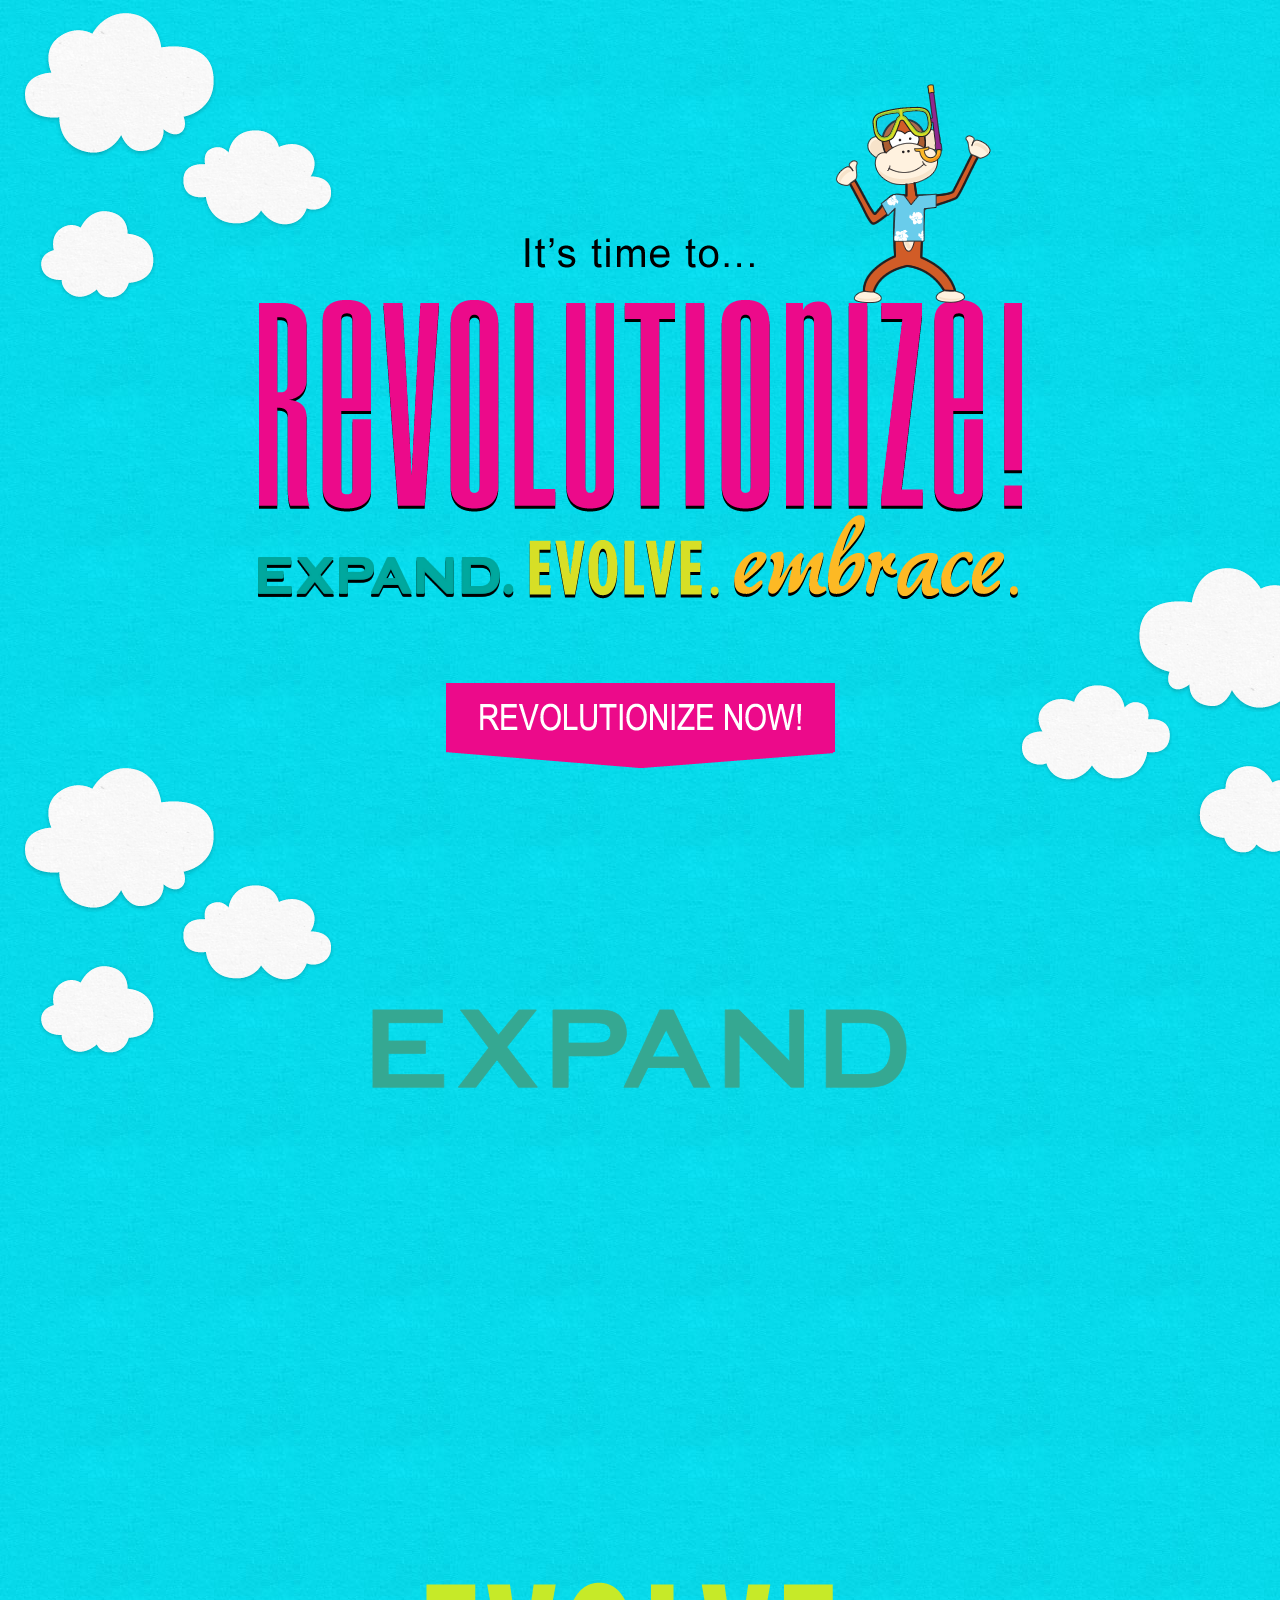
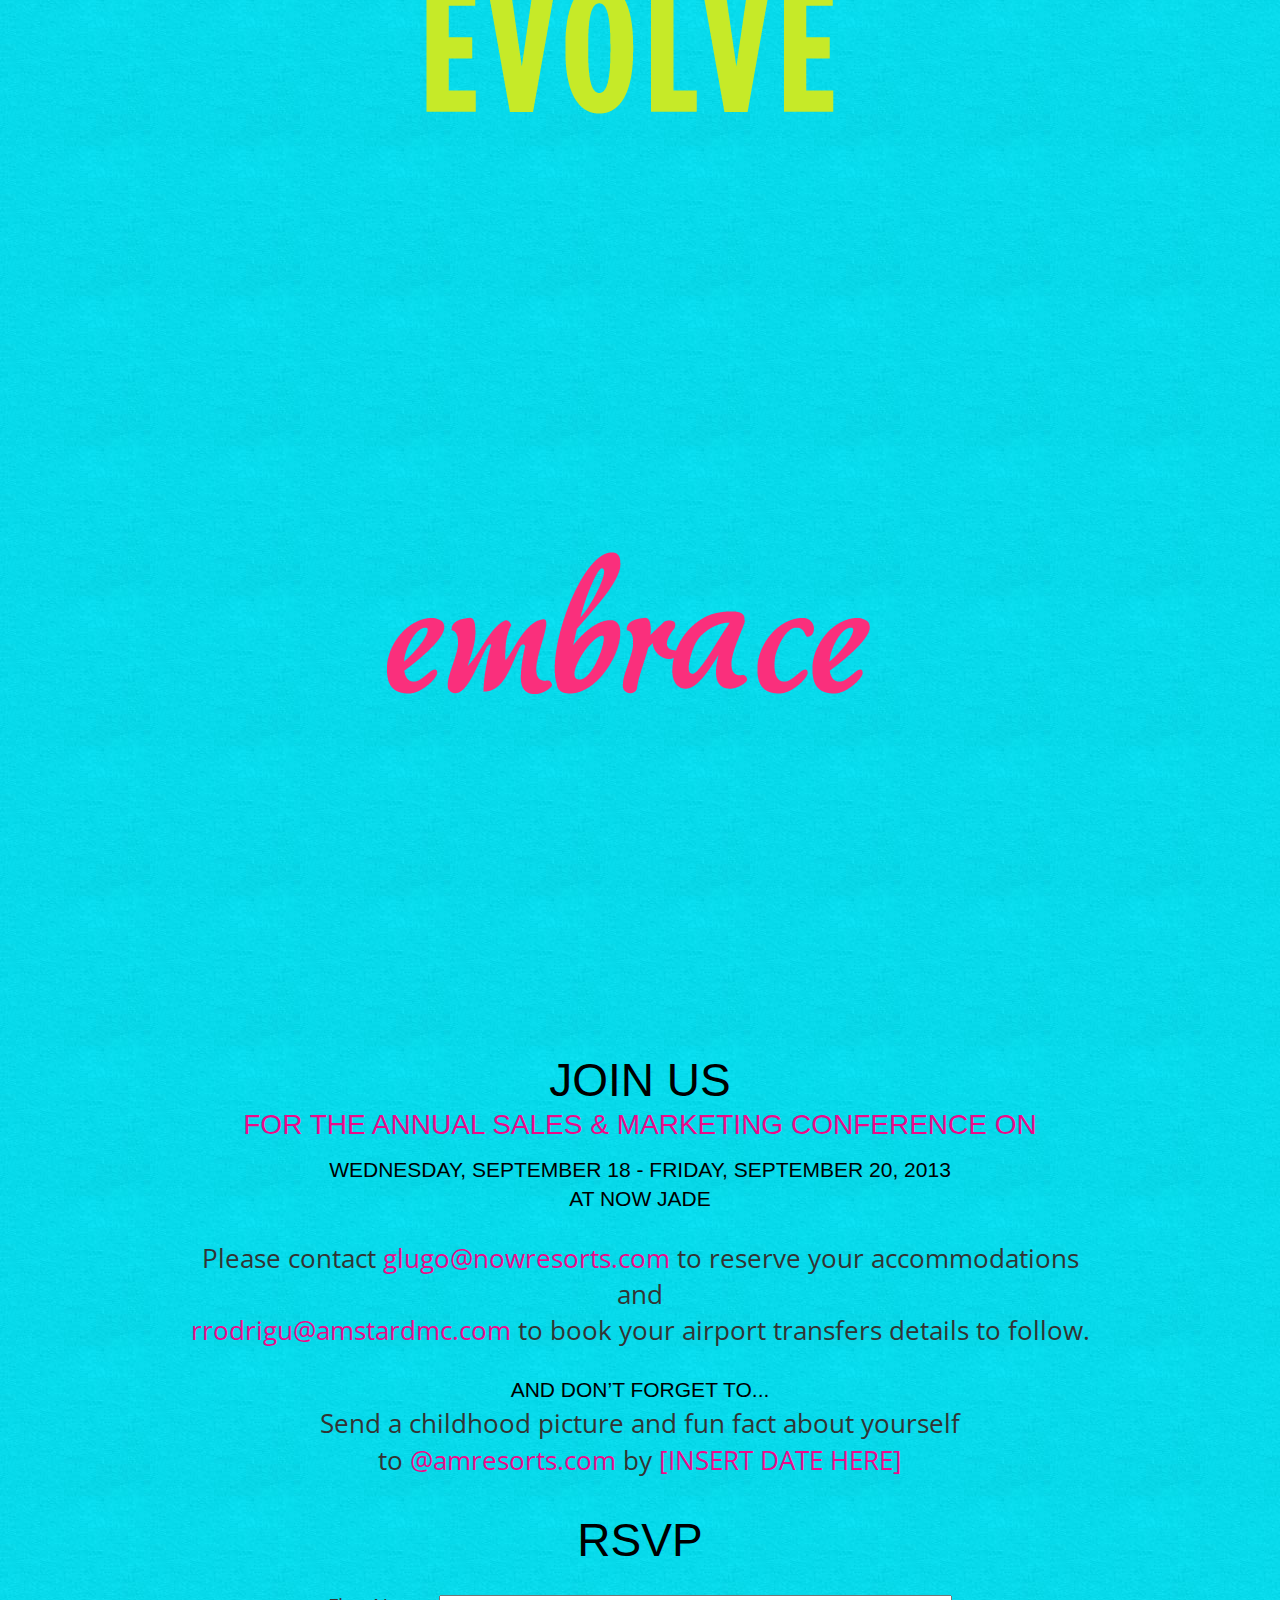
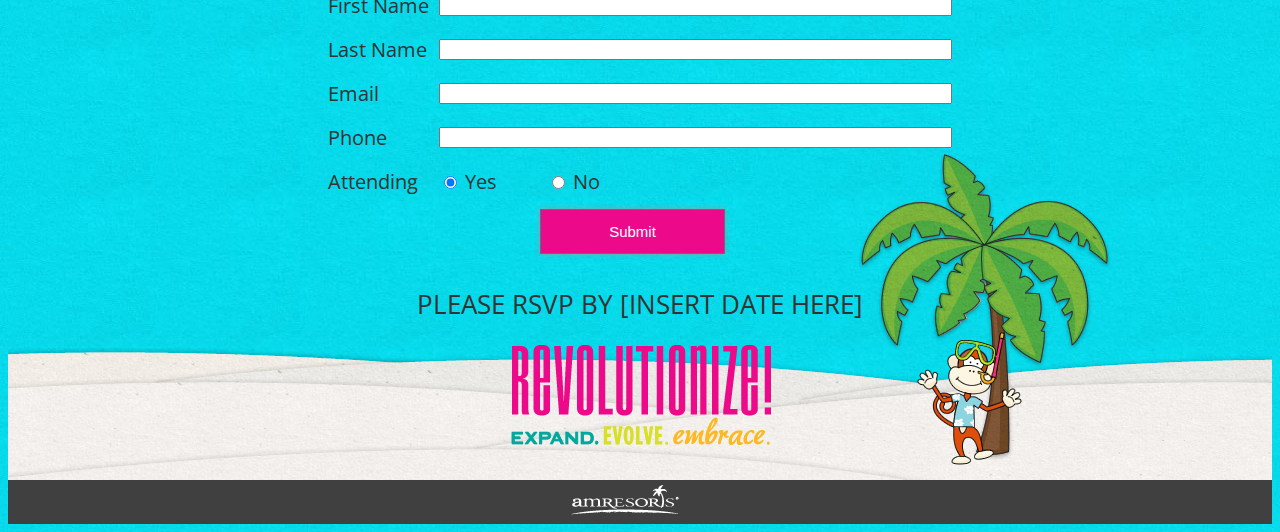
<file: revo_site/index.html>
<!DOCTYPE html PUBLIC "-//W3C//DTD XHTML 1.0 Transitional//EN" "http://www.w3.org/TR/xhtml1/DTD/xhtml1-transitional.dtd">
<html xmlns="http://www.w3.org/1999/xhtml">
<head>
<meta http-equiv="Content-Type" content="text/html; charset=UTF-8" />
<title>Title</title>

<style type="text/css">
@import url("main.css");
</style>

<link href='http://fonts.googleapis.com/css?family=Open+Sans+Condensed:300' rel='stylesheet' type='text/css'>

<script type="text/javascript" src="http://ajax.googleapis.com/ajax/libs/jquery/1.7.0/jquery.min.js"></script>
<script type="text/javascript" src="js/jquery.localscroll-1.2.7-min.js"></script>
<script type="text/javascript" src="js/jquery.scrollTo-1.4.2-min.js"></script>
<script type="text/javascript" src="js/jquery.stellar.min.js"></script>

<script type="text/javascript">
			$(document).ready(function(){
				$.localScroll({
					target:'#wrapper',
					duration:9000,
					easing:'elasout'});
			})
		</script>
        
<script type="text/javascript">
			$(document).ready(function(){
			$.stellar();
			})
		</script>
</head>



<body>

<!-- Evil music -->
<audio autoplay loop>
  <source src="images/song2.mp3" type="audio/mpeg">
  <source src="images/song2.ogg" type="audio/ogg">
  <embed src="images/song2.mp3" autostart="true" loop="false" hidden="true" />
</audio>
<!-- end the madness -->

<div id="wrapper">

<div id="header" align="center">
<div class="fade"><img src="images/logo-revolutionize_home.png" width="964" height="600" /></div>
<div><a href="#anchor"><img src="images/revo_btn.png" width="389" height="85" /></a></div>
<div class="clear"></div>
<img src="images/logo_expand.png" width="964" height="600" />
<img src="images/logo_evolve.png" width="964" height="600" />
<img src="images/logo_embrace.png" width="964" height="600" />
</div>

<!-- Clouds -->
<div class="c1l" data-stellar-ratio="2"><img src="images/clouds_left.png" width="319" height="295" /></div>
<div class="c1r" data-stellar-ratio="2"><img src="images/clouds_right.png" width="319" height="295" /></div>
<div class="c2l" data-stellar-ratio="2"><img src="images/clouds_left.png" width="319" height="295" /></div>
<div class="c2r" data-stellar-ratio="2"><img src="images/clouds_right.png" width="319" height="295" /></div>
<div class="c3l" data-stellar-ratio="2"><img src="images/clouds_left.png" width="319" height="295" /></div>
<div class="c3r" data-stellar-ratio="2"><img src="images/clouds_right.png" width="319" height="295" /></div>
<div class="c4l" data-stellar-ratio="2"><img src="images/clouds_left.png" width="319" height="295" /></div>

<div class="c6r" data-stellar-ratio="2"><img src="images/clouds_right.png" width="319" height="295" /></div>
<div class="c6l" data-stellar-ratio="2"><img src="images/clouds_left.png" width="319" height="295" /></div>
<div class="c7r" data-stellar-ratio="2"><img src="images/clouds_right.png" width="319" height="295" /></div>
<div class="c7l" data-stellar-ratio="2"><img src="images/clouds_left.png" width="319" height="295" /></div>
<div class="c8r" data-stellar-ratio="2"><img src="images/clouds_right.png" width="319" height="295" /></div>
<div class="c8l" data-stellar-ratio="2"><img src="images/clouds_left.png" width="319" height="295" /></div>

<div class="c4r" data-stellar-ratio="1"><img src="images/clouds_small_right.png" width="175" height="161" /></div>
<div class="c5l" data-stellar-ratio="1"><img src="images/clouds_small_left.png" width="175" height="161" /></div>
<div class="c5r" data-stellar-ratio="1"><img src="images/clouds_small_right.png" width="175" height="161" /></div>
<div></div>
<div></div>


<!-- Anchor -->

<a name="anchor"></a>
<div id="anchor" align="center">
<h1>JOIN US</h1>
<h2 class="h1Sub">for the Annual Sales &amp; Marketing Conference on</h2>
<h3>WEDNESDAY, SEPTEMBER 18 - FRIDAY, SEPTEMBER 20, 2013<br /> at Now Jade</h3>
<p>Please contact <a href="mailto:glugo@nowresorts.com">glugo@nowresorts.com</a> to reserve your accommodations<br /> 
and<br />
<a href="mailto:rrodrigu@amstardmc.com">rrodrigu@amstardmc.com</a> to book your airport transfers details to follow.</p>
<h3>AND DON’T FORGET TO...</h3>
<p class="negSpace">Send a childhood picture and fun fact about yourself<br /> to <a href="mailto:@amresorts.com">@amresorts.com</a> by <a href="#">[INSERT DATE HERE]</a></p>
</div>

<!-- Form -->
<h1 align="center">RSVP</h1>
<div id="form">
<form name="form1" method="post" action="" onSubmit="return CHKFORM(this)">
      <table border="0" cellpadding="4" align="center">
        <tr>
          <td>First Name</td>
          <td colspan="2"><input name="first_name" type="text" class="body" id="first_name" size="61" /></td>
        </tr>
        <tr>
          <td>Last Name</td>
          <td colspan="2"><input name="last_name" type="text" class="body" id="last_name" value="" size="61" /></td>
        </tr>
        <tr>
          <td>Email</td>
          <td colspan="2"><input name="email" type="text" class="body" id="email" size="61" /></td>
        </tr>
        <tr>
          <td>Phone</td>
          <td colspan="2"><input name="phone" type="text" class="body" size="61" /></td>
        </tr>
        <tr>
          <td>Attending</td>
          <td width="82" align="left"><label>
            <input type="radio" name="attending" id="attending3" value="yes" class="input.styled" checked="checked" />
</label>
Yes
          </td>
          <td width="342" align="left"><label>
<input type="radio" name="attending" id="attending" value="no" class="input.styled" />
</label>
No</td>
        </tr>
        <tr>
          <td colspan="3" align="center"><label>
            <input name="Submit" type="submit" value="Submit" />
          </label></td>
        </tr>
      </table>
</form>
<p align="center">PLEASE RSVP BY [INSERT DATE HERE]</p>
</div>
<!-- End Form -->

<div id="sandbar"></div>
<!--<div class="sand"><img src="images/sand_bckgrd.png" width="1800" height="207" /></div>-->
<div class="tree"><img src="images/tree.png" width="313" height="385" /></div>
<div align="center" class="amrFooter"><img src="images/amrFooterBckgrd.png" width="1100" height="44" /></div>

<!-- end wrapper -->
</div>

<script language="javascript1.2">
function CHKFORM(theForm){ 
  
     if (theForm.first_name.value == "")
  {
    alert("Please enter your first name!");
    theForm.first_name.focus();
    return (false);
  }  
  
  if (theForm.last_name.value == "")
  {
    alert("Please enter your last name!");
    theForm.last_name.focus();
    return (false);
  }    
  
   if (theForm.email.value == "")
    {
    alert("Please enter your E-Mail!");
    theForm.email.focus();
    return (false);
  }
    if (theForm.email.value.indexOf("@") == -1 || theForm.email.value.indexOf(".") == -1){
	alert("Please enter a valid email address")
	theForm.email.focus();
    return (false);
   }
  
   if (theForm.phone.value == "")
  {
    alert("Please enter your phone number!");
    theForm.phone.focus();
    return (false);
  }	

 else{
 document.form1.action = "email.asp"
 return true;
 }

}

</script>

</body>
</html>
</file>
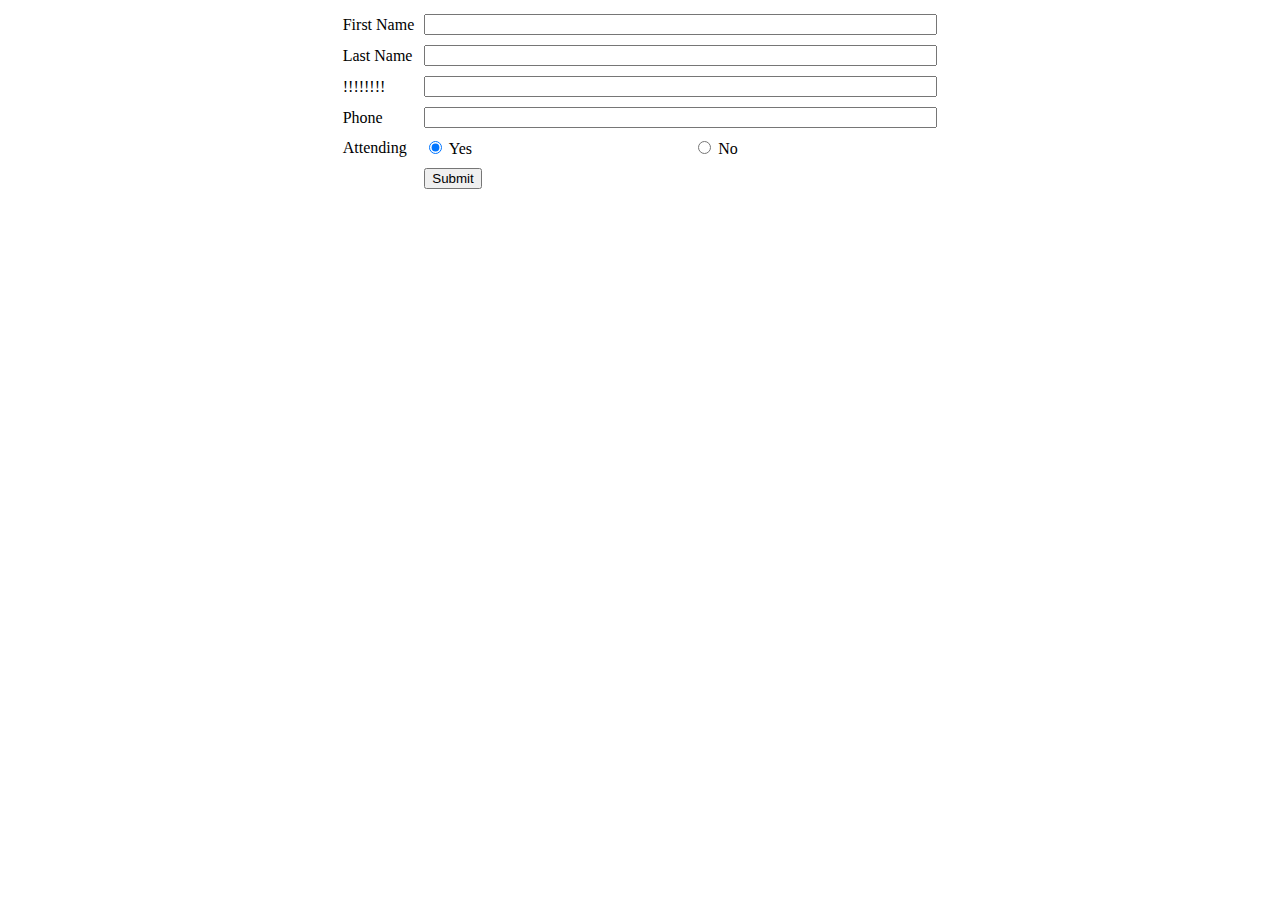
<file: form-temp.html>
<!DOCTYPE html PUBLIC "-//W3C//DTD XHTML 1.0 Transitional//EN" "http://www.w3.org/TR/xhtml1/DTD/xhtml1-transitional.dtd">
<html xmlns="http://www.w3.org/1999/xhtml">
<head>
<meta http-equiv="Content-Type" content="text/html; charset=UTF-8" />
<title>Untitled Document</title>


<script language="javascript1.2">
function CHKFORM(theForm){ 
  
     if (theForm.first_name.value == "")
  {
    alert("Please enter your first name!");
    theForm.first_name.focus();
    return (false);
  }  
  
  if (theForm.last_name.value == "")
  {
    alert("Please enter your last name!");
    theForm.last_name.focus();
    return (false);
  }    
  
   if (theForm.email.value == "")
    {
    alert("Please enter your E-Mail!");
    theForm.email.focus();
    return (false);
  }
    if (theForm.email.value.indexOf("@") == -1 || theForm.email.value.indexOf(".") == -1){
	alert("Please enter a valid email address")
	theForm.email.focus();
    return (false);
   }
  
   if (theForm.phone.value == "")
  {
    alert("Please enter your phone number!");
    theForm.phone.focus();
    return (false);
  }	

 else{
 document.form1.action = "email.asp"
 return true;
 }

}

</script>

</head>

<body>
<form name="form1" method="post" action="" onSubmit="return CHKFORM(this)">
      <table border="0" cellpadding="4" align="center">
        <tr>
          <td>First Name</td>
          <td colspan="2"><input name="first_name" type="text" class="body" id="first_name" size="61" /></td>
        </tr>
        <tr>
          <td>Last Name</td>
          <td colspan="2"><input name="last_name" type="text" class="body" id="last_name" value="" size="61" /></td>
        </tr>
        <tr>
          <td>!!!!!!!!</td>
          <td colspan="2"><input name="email" type="text" class="body" id="email" size="61" /></td>
        </tr>
        <tr>
          <td>Phone</td>
          <td colspan="2"><input name="phone" type="text" class="body" size="61" /></td>
        </tr>
        <tr>
          <td>Attending</td>
          <td align="left"><label>
            <input type="radio" name="attending" id="attending3" value="yes" class="input.styled" checked="checked" />
</label>
Yes
          </td>
          <td align="left"><label>
<input type="radio" name="attending" id="attending" value="no" class="input.styled" />
</label>
No</td>
        </tr>
        <tr>
          <td>&nbsp;</td>
          <td colspan="2" align="left"><label>
            <input name="Submit" type="submit" value="Submit" />
          </label></td>
        </tr>
      </table>
</form>

</body>
</html>
</file>
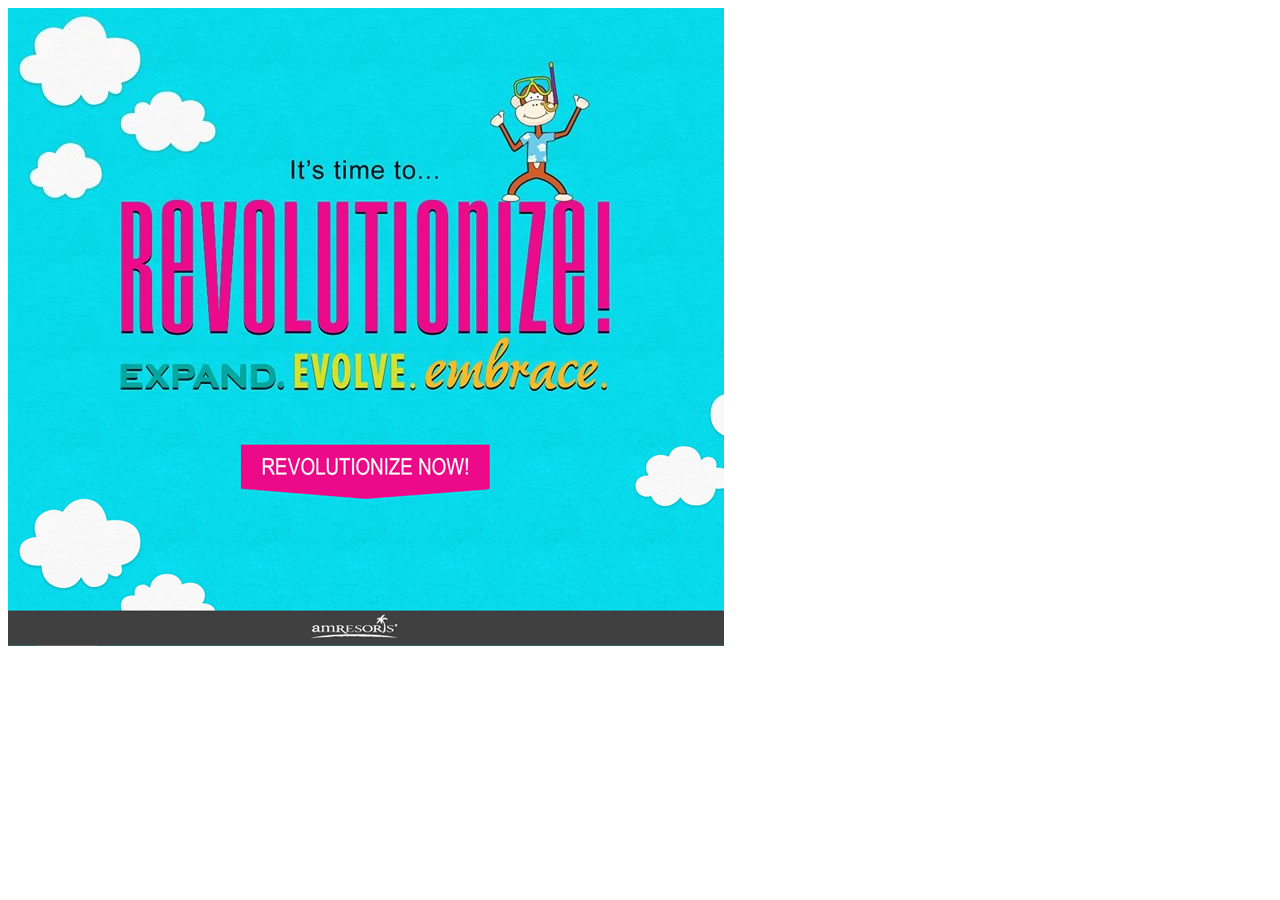
<file: eblast/eblast.html>
<!DOCTYPE html PUBLIC "-//W3C//DTD XHTML 1.0 Transitional//EN" "http://www.w3.org/TR/xhtml1/DTD/xhtml1-transitional.dtd">
<html xmlns="http://www.w3.org/1999/xhtml">
<head>
<meta http-equiv="Content-Type" content="text/html; charset=UTF-8" />
<title>Untitled Document</title>
</head>

<body>
<table width="716" border="0" cellspacing="0" cellpadding="0">
  <tr>
    <td><img src="eblast_top.jpg" width="716" height="407" /></td>
  </tr>
  <tr>
    <td><a href="http://promotions.amresorts.com/2013/rev_invite/index.html" target="_blank"><img src="eblast_middle.jpg" width="716" height="107" /></a></td>
  </tr>
  <tr>
    <td><img src="eblast_bottom.jpg" width="716" height="124" /></td>
  </tr>
</table>
</body>
</html>
</file>
